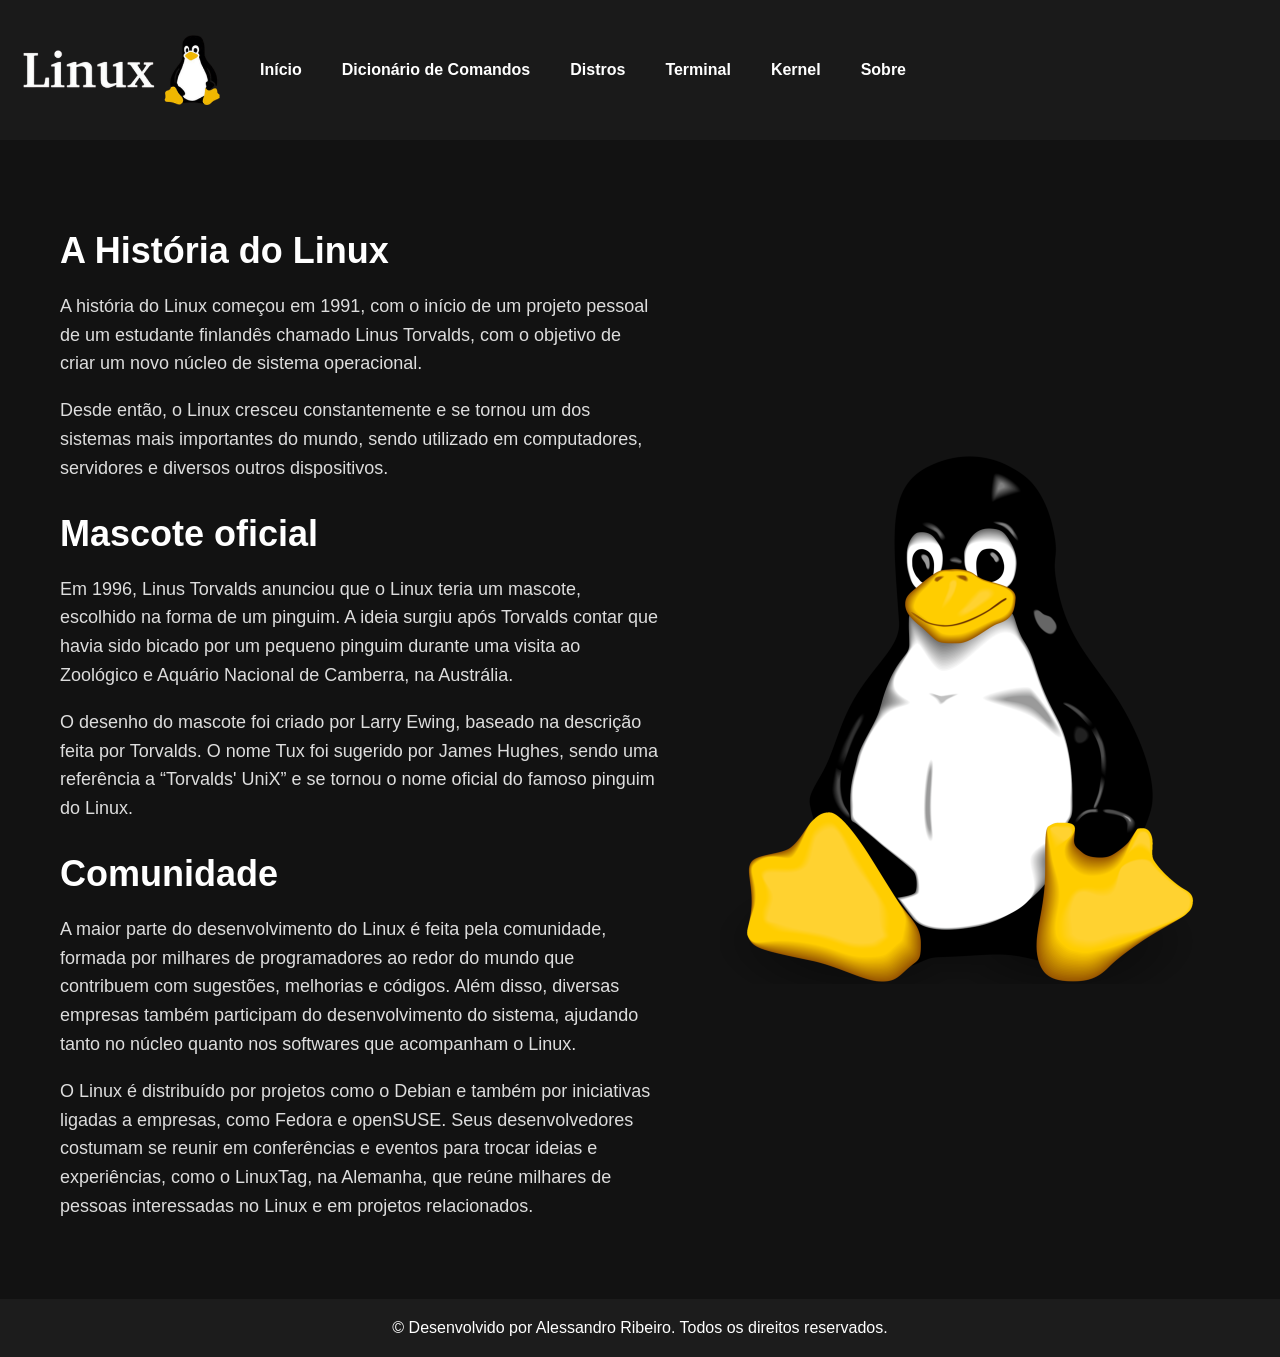
<file: index.html>
<!DOCTYPE html>
<html lang="pt-br">

<head>
    <meta charset="UTF-8">
    <meta name="viewport" content="width=device-width, initial-scale=1.0">
    <link rel="stylesheet" href="style.css">
    <title>Início Linux</title>
</head>

<body>

    <main>

        <header class="topo">

            <img src="img/img1.png" alt="Logo Linux" height="100" width="200">

            <nav>
                <ul>
                    <li><a href="index.html">Início</a></li>
                    <li><a href="Comandos.html">Dicionário de Comandos</a></li>
                    <li><a href="Distro.html">Distros</a></li>
                    <li><a href="Terminal.html">Terminal</a></li>
                    <li><a href="Kernel.html">Kernel</a></li>
                    <li><a href="Sobre.html">Sobre</a></li>
                </ul>
            </nav>

        </header>

        <article>

            <img src="img/img2.png" alt="Linux" class="img2">

            <div class="texto">
                <h1>A História do Linux</h1>

                <p>
                    A história do Linux começou em 1991, com o início de um
                    projeto pessoal de um estudante finlandês chamado
                    Linus Torvalds, com o objetivo de criar um novo núcleo
                    de sistema operacional.
                </p>

                <p>
                    Desde então, o Linux cresceu constantemente e se tornou
                    um dos sistemas mais importantes do mundo, sendo utilizado
                    em computadores, servidores e diversos outros dispositivos.
                </p>

                <h1>Mascote oficial</h1>

                <p>
                    Em 1996, Linus Torvalds anunciou que o Linux teria um mascote,
                    escolhido na forma de um pinguim. A ideia surgiu após Torvalds
                    contar que havia sido bicado por um pequeno pinguim durante uma
                    visita ao Zoológico e Aquário Nacional de Camberra, na Austrália.
                </p>

                <p>
                    O desenho do mascote foi criado por Larry Ewing, baseado na descrição
                    feita por Torvalds. O nome Tux foi sugerido por James Hughes, sendo uma
                    referência a “Torvalds' UniX” e se tornou o nome oficial do famoso pinguim
                    do Linux.
                </p>

                <h1>Comunidade</h1>

                <p>
                    A maior parte do desenvolvimento do Linux é feita pela comunidade, formada
                    por milhares de programadores ao redor do mundo que contribuem com sugestões,
                    melhorias e códigos. Além disso, diversas empresas também participam do desenvolvimento
                    do sistema, ajudando tanto no núcleo quanto nos softwares que acompanham o Linux.
                </p>

                <p>
                    O Linux é distribuído por projetos como o Debian e também por iniciativas ligadas
                    a empresas, como Fedora e openSUSE. Seus desenvolvedores costumam se reunir em conferências
                    e eventos para trocar ideias e experiências, como o LinuxTag, na Alemanha, que reúne milhares
                    de pessoas interessadas no Linux e em projetos relacionados.
                </p>
            </div>

        </article>

    </main>

    <footer>
        <p>&copy; Desenvolvido por Alessandro Ribeiro. Todos os direitos reservados.</p>
    </footer>

</body>
</html>
</file>
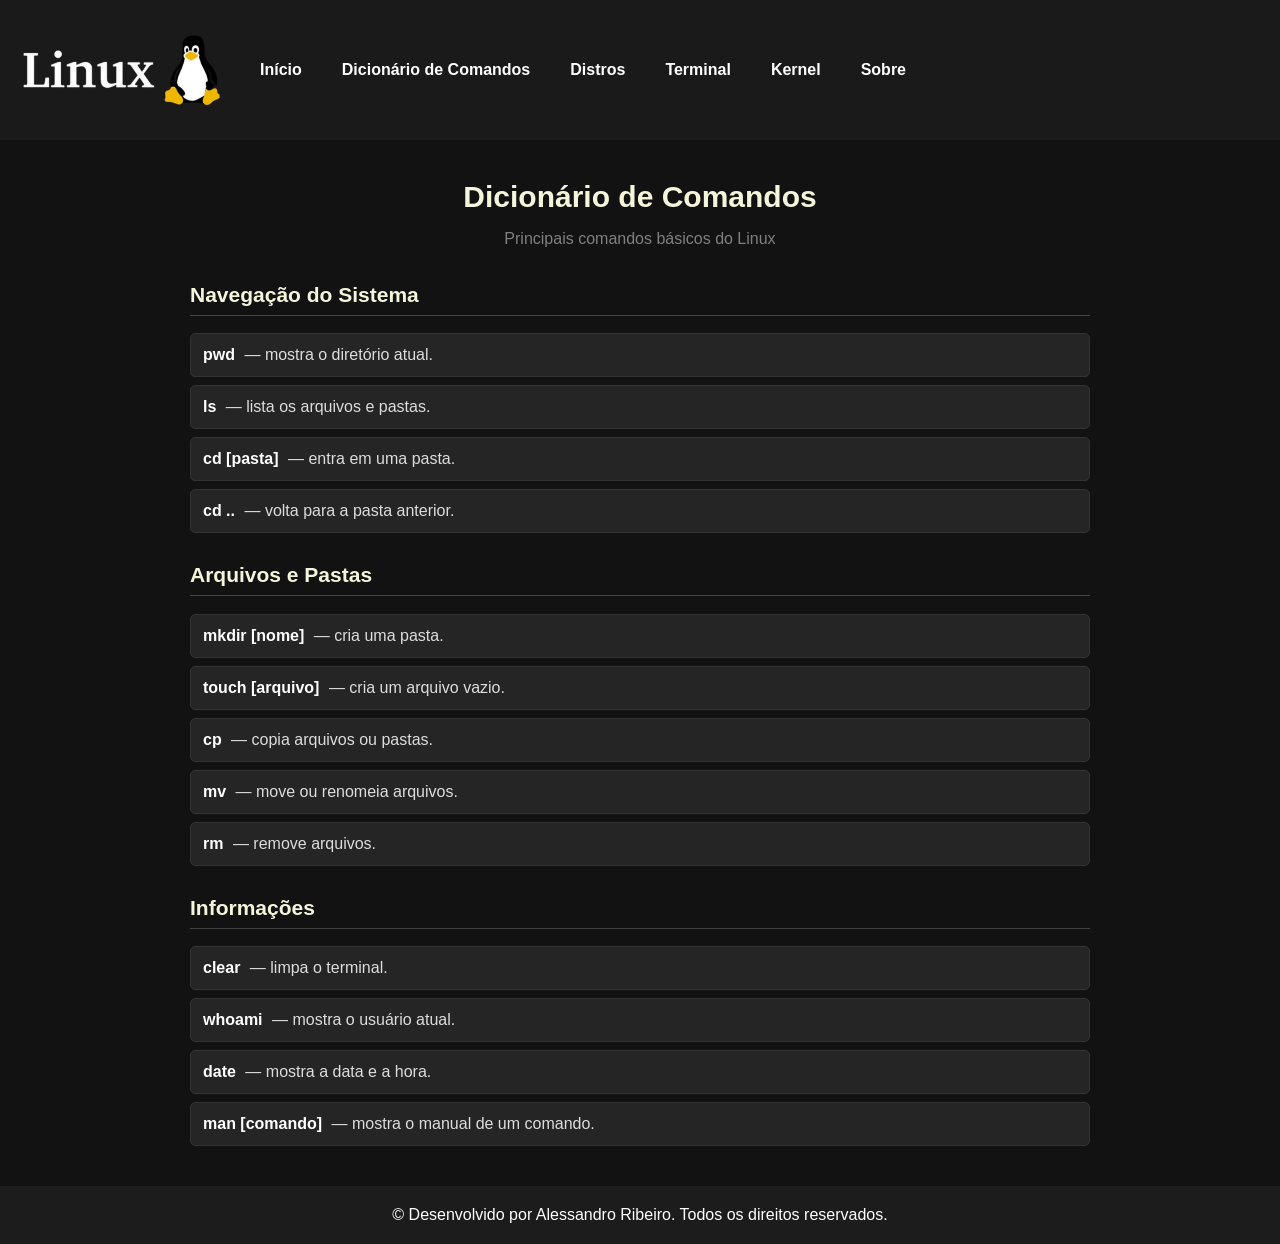
<file: Comandos.html>
<!DOCTYPE html>

<html lang="pt-br">
<head>
    <link rel="stylesheet" href="style.css">
    <meta charset="UTF-8">
    <meta name="viewport" content="width=device-width, initial-scale=1.0">
    <title>Dicionário de Comandos</title>
</head>

<body>
    <header class="topo">
        <img src="img/img1.png" alt="Logo Linux" height="100" width="200">

    <nav>
        <ul>
            <li><a href="index.html">Início</a></li>
            <li><a href="Comandos.html">Dicionário de Comandos</a></li>
            <li><a href="Distro.html">Distros</a></li>
            <li><a href="Terminal.html">Terminal</a></li>
            <li><a href="Kernel.html">Kernel</a></li>
            <li><a href="Sobre.html">Sobre</a></li>
        </ul>
    </nav>
</header>

<main>
    <section class="cmd">
        <h1>Dicionário de Comandos</h1>
        <p>Principais comandos básicos do Linux</p>

        <h2>Navegação do Sistema</h2>
        <ul>
            <li><strong>pwd</strong> — mostra o diretório atual.</li>
            <li><strong>ls</strong> — lista os arquivos e pastas.</li>
            <li><strong>cd [pasta]</strong> — entra em uma pasta.</li>
            <li><strong>cd ..</strong> — volta para a pasta anterior.</li>
        </ul>

        <h2>Arquivos e Pastas</h2>
        <ul>
            <li><strong>mkdir [nome]</strong> — cria uma pasta.</li>
            <li><strong>touch [arquivo]</strong> — cria um arquivo vazio.</li>
            <li><strong>cp</strong> — copia arquivos ou pastas.</li>
            <li><strong>mv</strong> — move ou renomeia arquivos.</li>
            <li><strong>rm</strong> — remove arquivos.</li>
        </ul>

        <h2>Informações</h2>
        <ul>
            <li><strong>clear</strong> — limpa o terminal.</li>
            <li><strong>whoami</strong> — mostra o usuário atual.</li>
            <li><strong>date</strong> — mostra a data e a hora.</li>
            <li><strong>man [comando]</strong> — mostra o manual de um comando.</li>
        </ul>
    </section>
</main>

<footer>
    <p>&copy; Desenvolvido por Alessandro Ribeiro. Todos os direitos reservados.</p>
</footer>

</body>
</html>
</file>
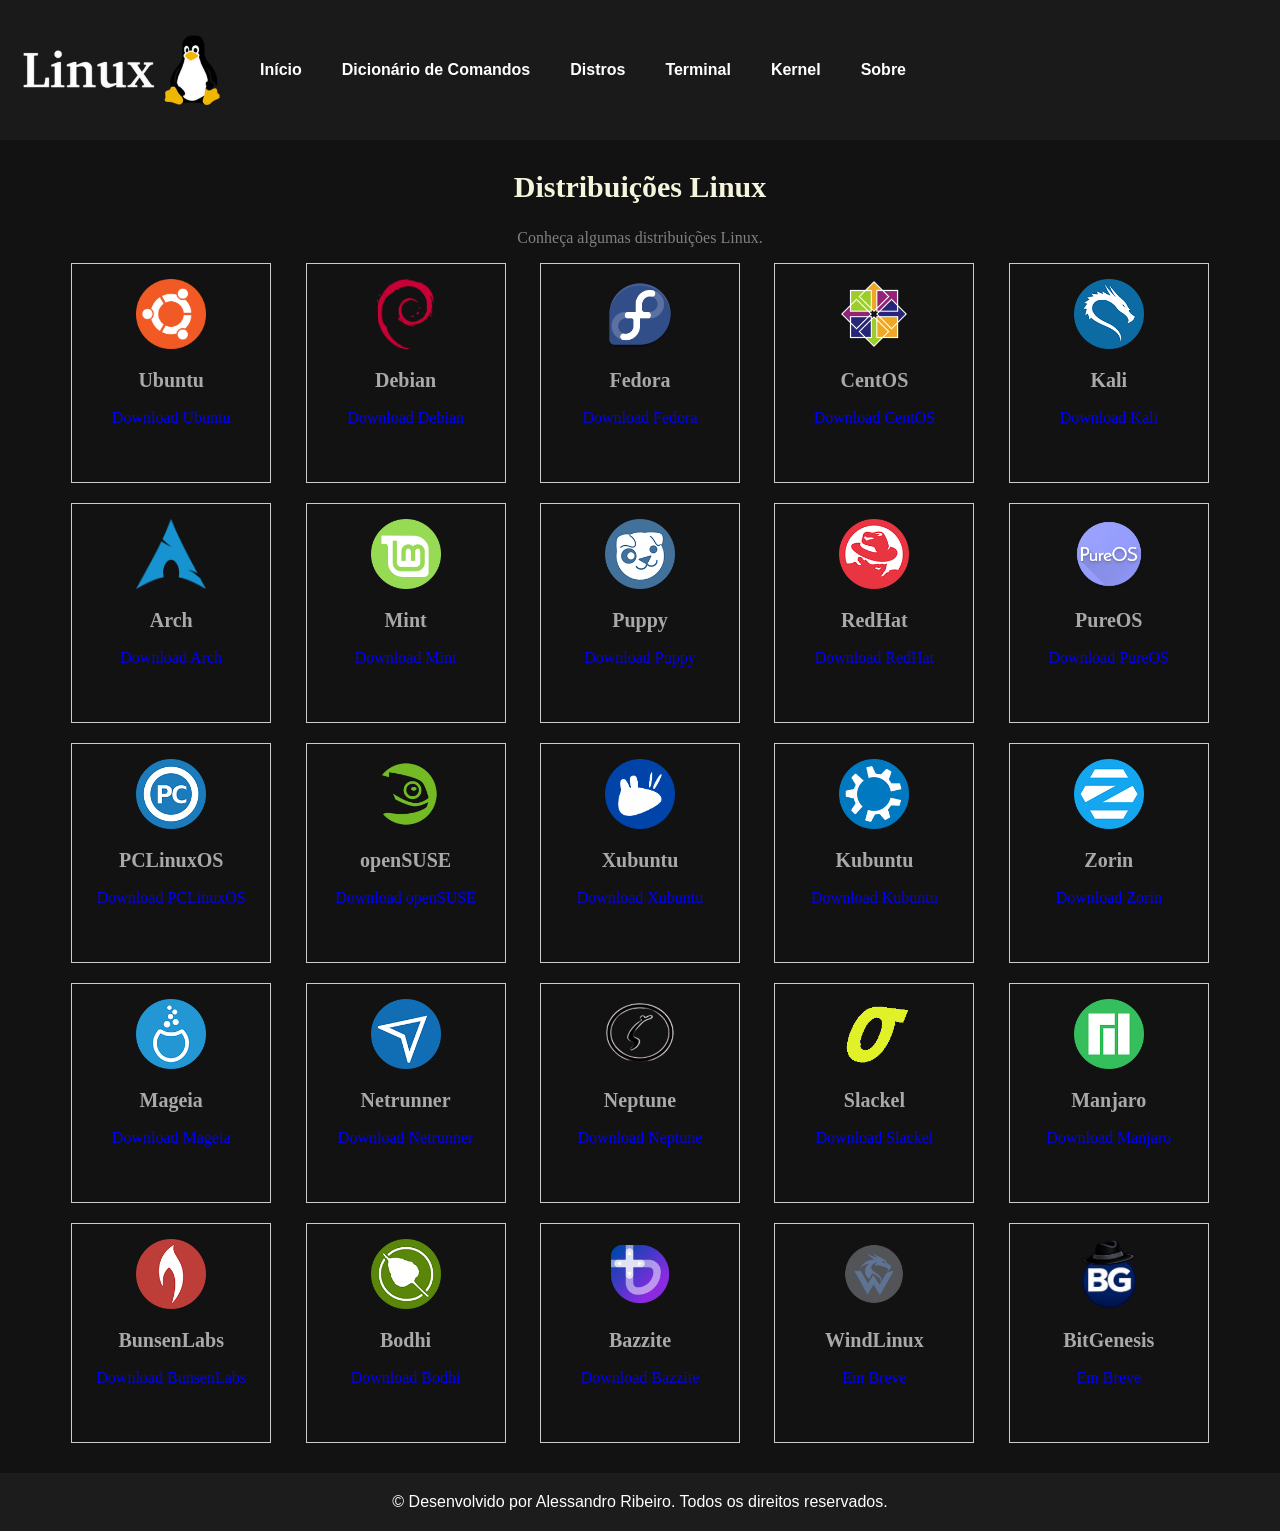
<file: Distro.html>
<!DOCTYPE html>
<html lang="pt-br">
<head>
    <link rel="stylesheet" href="style.css">
    <meta charset="UTF-8">
    <meta name="viewport" content="width=device-width, initial-scale=1.0">
    <title>Distros Linux</title>
</head>
<body>
        <header class="topo">

            <img src="img/img1.png" alt="Logo Linux" height="100" width="200">

            <nav>
                <ul>
                    <li><a href="index.html">Início</a></li>
                    <li><a href="Comandos.html">Dicionário de Comandos</a></li>
                    <li><a href="Distro.html">Distros</a></li>
                    <li><a href="Terminal.html">Terminal</a></li>
                    <li><a href="Kernel.html">Kernel</a></li>
                    <li><a href="Sobre.html">Sobre</a></li>
                </ul>
            </nav>

        </header>
<main>
    <section class="distros">

    <h1>Distribuições Linux</h1>
    <p>Conheça algumas distribuições Linux.</p>

    <div class="lista">

        <div class="distro">
            <img src="img/Ubuntu.png" alt="Ubuntu">
            <h2>Ubuntu</h2>
            <a href="http://www.ubuntu.com/download">Download Ubuntu</a>
        </div>

        <div class="distro">
            <img src="img/Debian.png" alt="Debian">
            <h2>Debian</h2>
            <a href="http://www.debian.org/distrib/">Download Debian</a>
        </div>

        <div class="distro">
            <img src="img/Fedora.png" alt="Fedora">
            <h2>Fedora</h2>
            <a href="https://getfedora.org/">Download Fedora</a>
        </div>

        <div class="distro">
            <img src="img/CentOS.png" alt="CentOS">
            <h2>CentOS</h2>
            <a href="https://www.centos.org/download/#centos-stream">Download CentOS</a>
        </div>

        <div class="distro">
            <img src="img/Kali.png" alt="Kali">
            <h2>Kali</h2>
            <a href="https://www.kali.org/downloads/">Download Kali</a> 
        </div>

        <div class="distro">
            <img src="img/Arch.png" alt="Arch">
            <h2>Arch</h2>
            <a href="http://www.archlinux.org/download/">Download Arch</a>
        </div>

        <div class="distro">
            <img src="img/Mint.png" alt="Mint">
            <h2>Mint</h2>
            <a href="http://www.linuxmint.com/download.php">Download Mint</a>
        </div>

        <div class="distro">
            <img src="img/Puppy.png" alt="Puppy">
            <h2>Puppy</h2>
            <a href="https://puppylinux-woof-ce.github.io/">Download Puppy</a>
        </div>

        <div class="distro">
            <img src="img/RedHat.png" alt="RedHat">
            <h2>RedHat</h2>
            <a href="https://access.redhat.com/downloads">Download RedHat</a>
        </div>

        <div class="distro">
            <img src="img/PureOS.png" alt="PureOS">
            <h2>PureOS</h2>
            <a href="https://pureos.net/download/">Download PureOS</a>
        </div>

        <div class="distro">
            <img src="img/PCLinuxOS.png" alt="PCLinuxOS">
            <h2>PCLinuxOS</h2>
            <a href="https://ftp.nluug.nl/os/Linux/distr/pclinuxos/pclinuxos/iso/">Download PCLinuxOS</a>
        </div>

        <div class="distro">
            <img src="img/openSUSE.png" alt="openSUSE">
            <h2>openSUSE</h2>
            <a href="https://get.opensuse.org/">Download openSUSE</a>
        </div>

        <div class="distro">
            <img src="img/Xubuntu.png" alt="Xubuntu">
            <h2>Xubuntu</h2>
            <a href="http://xubuntu.org/getxubuntu/">Download Xubuntu</a>
        </div>

        <div class="distro">
            <img src="img/Kubuntu.png" alt="Kubuntu">
            <h2>Kubuntu</h2>
            <a href="http://www.kubuntu.org/getkubuntu/">Download Kubuntu</a>
        </div>

        <div class="distro">
            <img src="img/Zorin.png" alt="Zorin">
            <h2>Zorin</h2>
            <a href="https://zorin.com/os/download/">Download Zorin</a>
        </div>

        <div class="distro">
            <img src="img/Mageia.png" alt="Mageia">
            <h2>Mageia</h2>
            <a href="http://mageia.org/en/downloads/">Download Mageia</a>
        </div>

        <div class="distro">
            <img src="img/Netrunner.png" alt="Netrunner">
            <h2>Netrunner</h2>
            <a href="">Download Netrunner</a>
        </div>

        <div class="distro">
            <img src="img/Neptune.png" alt="Neptune">
            <h2>Neptune</h2>
            <a href="http://neptuneos.com/en/download.html">Download Neptune</a>
        </div>

        <div class="distro">
            <img src="img/Slackel.png" alt="Slackel">
            <h2>Slackel</h2>
            <a href="https://sourceforge.net/projects/slackel/files/">Download Slackel</a>
        </div>

        <div class="distro">
            <img src="img/Manjaro.png" alt="Manjaro">
            <h2>Manjaro</h2>
            <a href="http://sourceforge.net/projects/manjarolinux/files/">Download Manjaro</a>
        </div>

        <div class="distro">
            <img src="/img/BunsenLabs.png">
            <h2>BunsenLabs</h2>
            <a href="https://www.bunsenlabs.org/installation.html">Download BunsenLabs</a>
        </div>

        <div class="distro">
            <img src="/img/Bodhi.png">
            <h2>Bodhi</h2>
            <a href="http://sourceforge.net/projects/bodhilinux/files/">Download Bodhi</a>
        </div>

        <div class="distro">
            <img src="img/Bazzite.png">
            <h2>Bazzite</h2>
            <a href="https://bazzite.gg/#image-picker">Download Bazzite</a>
        </div>

        <div class="distro">
            <img src="/img/WindLinux.png">
            <h2>WindLinux</h2>
            <a href="#">Em Breve</a>
        </div>

        <div class="distro">
            <img src="img/BitGenesis.png">
            <h2>BitGenesis</h2>
            <a href="#">Em Breve</a>
        </div>

    </div>

    </section>
</main>

    <footer>
        <p>&copy; Desenvolvido por Alessandro Ribeiro. Todos os direitos reservados.</p>
    </footer>
    
</body>
</html>
</file>
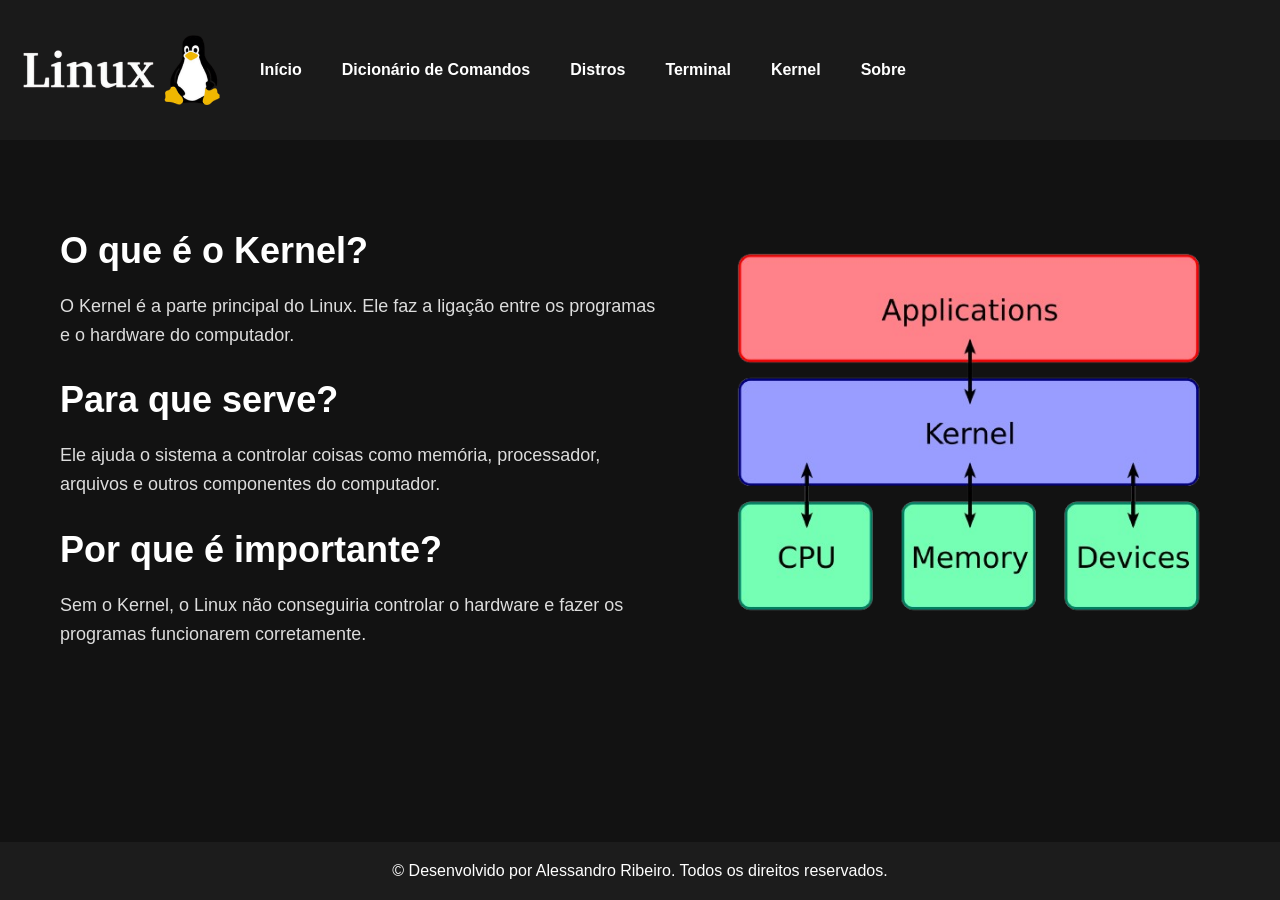
<file: Kernel.html>
<!DOCTYPE html>
<html lang="pt-br">

<head>
    <meta charset="UTF-8">
    <meta name="viewport" content="width=device-width, initial-scale=1.0">
    <link rel="stylesheet" href="style.css">
    <title>Início Linux</title>
</head>

<body>

        <header class="topo">

            <img src="img/img1.png" alt="Logo Linux" height="100" width="200">

            <nav>
                <ul>
                    <li><a href="index.html">Início</a></li>
                    <li><a href="Comandos.html">Dicionário de Comandos</a></li>
                    <li><a href="Distro.html">Distros</a></li>
                    <li><a href="Terminal.html">Terminal</a></li>
                    <li><a href="Kernel.html">Kernel</a></li>
                    <li><a href="Sobre.html">Sobre</a></li>
                </ul>
            </nav>
    </header>

<main>

  <article>
        <img src="img/Kernel.png" alt="Kernel" class="img2">

    <div class="texto">
        <h1>O que é o Kernel?</h1>
        <p>
            O Kernel é a parte principal do Linux. Ele faz a ligação entre os
            programas e o hardware do computador.
        </p>

        <h1>Para que serve?</h1>
        <p>
            Ele ajuda o sistema a controlar coisas como memória, processador,
            arquivos e outros componentes do computador.
        </p>

        <h1>Por que é importante?</h1>
        <p>
            Sem o Kernel, o Linux não conseguiria controlar o hardware e fazer
            os programas funcionarem corretamente.
        </p>
    </div>
</article>

</main>

    <footer>
        <p>&copy; Desenvolvido por Alessandro Ribeiro. Todos os direitos reservados.</p>
    </footer>

</body>
</html>
</file>
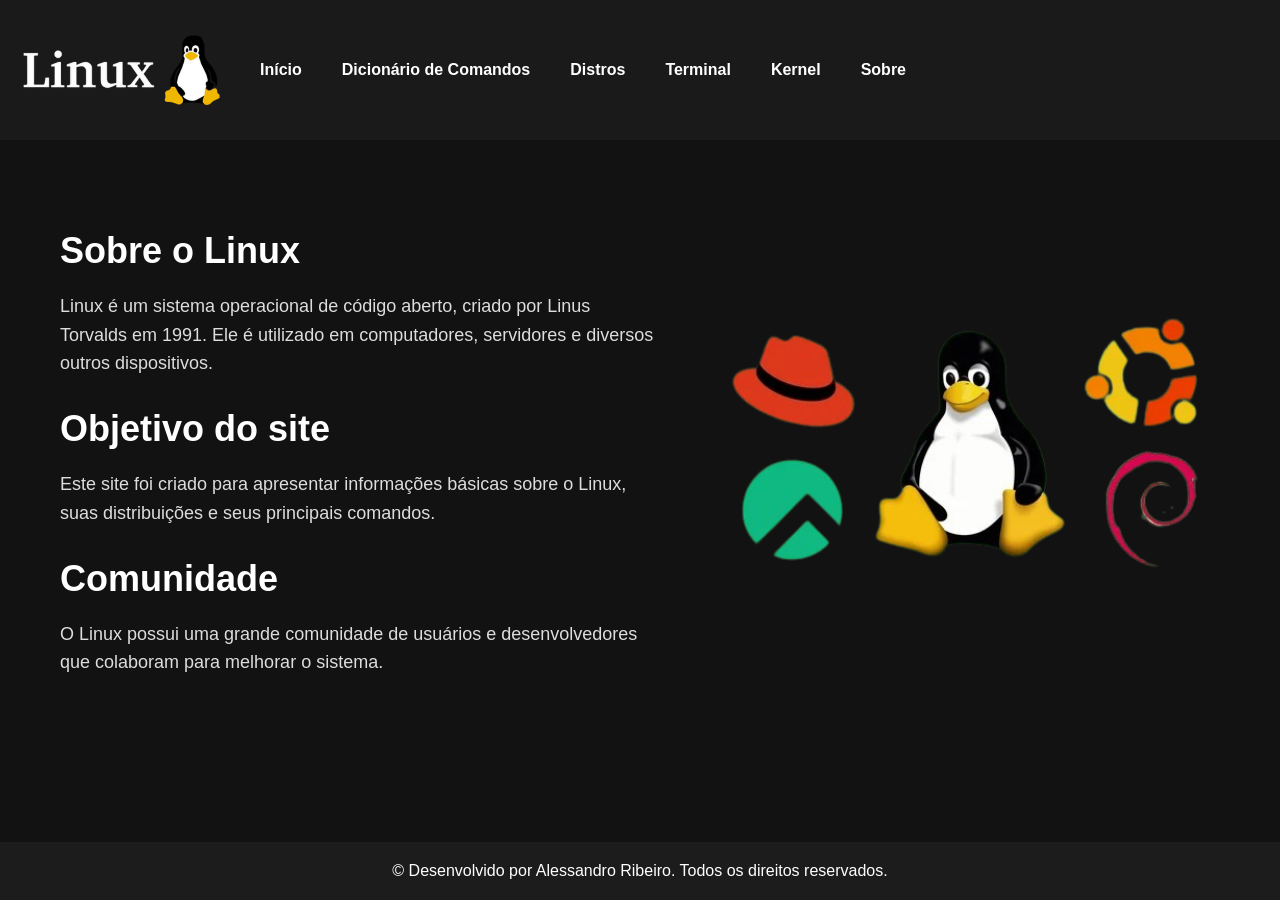
<file: Sobre.html>
<!DOCTYPE html>
<html lang="pt-br">
<head>
    <link rel="stylesheet" href="style.css">
    <meta charset="UTF-8">
    <meta name="viewport" content="width=device-width, initial-scale=1.0">
    <title>Sobre Linux</title>
</head>

<body>
    <header class="topo">
        <img src="img/img1.png" alt="Logo Linux" height="100" width="200">

        <nav>
            <ul>
                <li><a href="index.html">Início</a></li>
                <li><a href="Comandos.html">Dicionário de Comandos</a></li>
                <li><a href="Distro.html">Distros</a></li>
                <li><a href="Terminal.html">Terminal</a></li>
                <li><a href="Kernel.html">Kernel</a></li>
                <li><a href="Sobre.html">Sobre</a></li>
            </ul>
        </nav>
    </header>

    <main>
        <article>
                <img src="img/Sobre.png" alt="Sobre" class="img2">
            <div class="texto">
                <h1>Sobre o Linux</h1>
                <p>
                    Linux é um sistema operacional de código aberto, criado por
                    Linus Torvalds em 1991. Ele é utilizado em computadores,
                    servidores e diversos outros dispositivos.
                </p>

                <h1>Objetivo do site</h1>
                <p>
                    Este site foi criado para apresentar informações básicas
                    sobre o Linux, suas distribuições e seus principais comandos.
                </p>

                <h1>Comunidade</h1>
                <p>
                    O Linux possui uma grande comunidade de usuários e
                    desenvolvedores que colaboram para melhorar o sistema.
                </p>
            </div>
        </article>
        
    </main>

    <footer>
        <p>&copy; Desenvolvido por Alessandro Ribeiro. Todos os direitos reservados.</p>
    </footer>
</body>
</html>
</file>
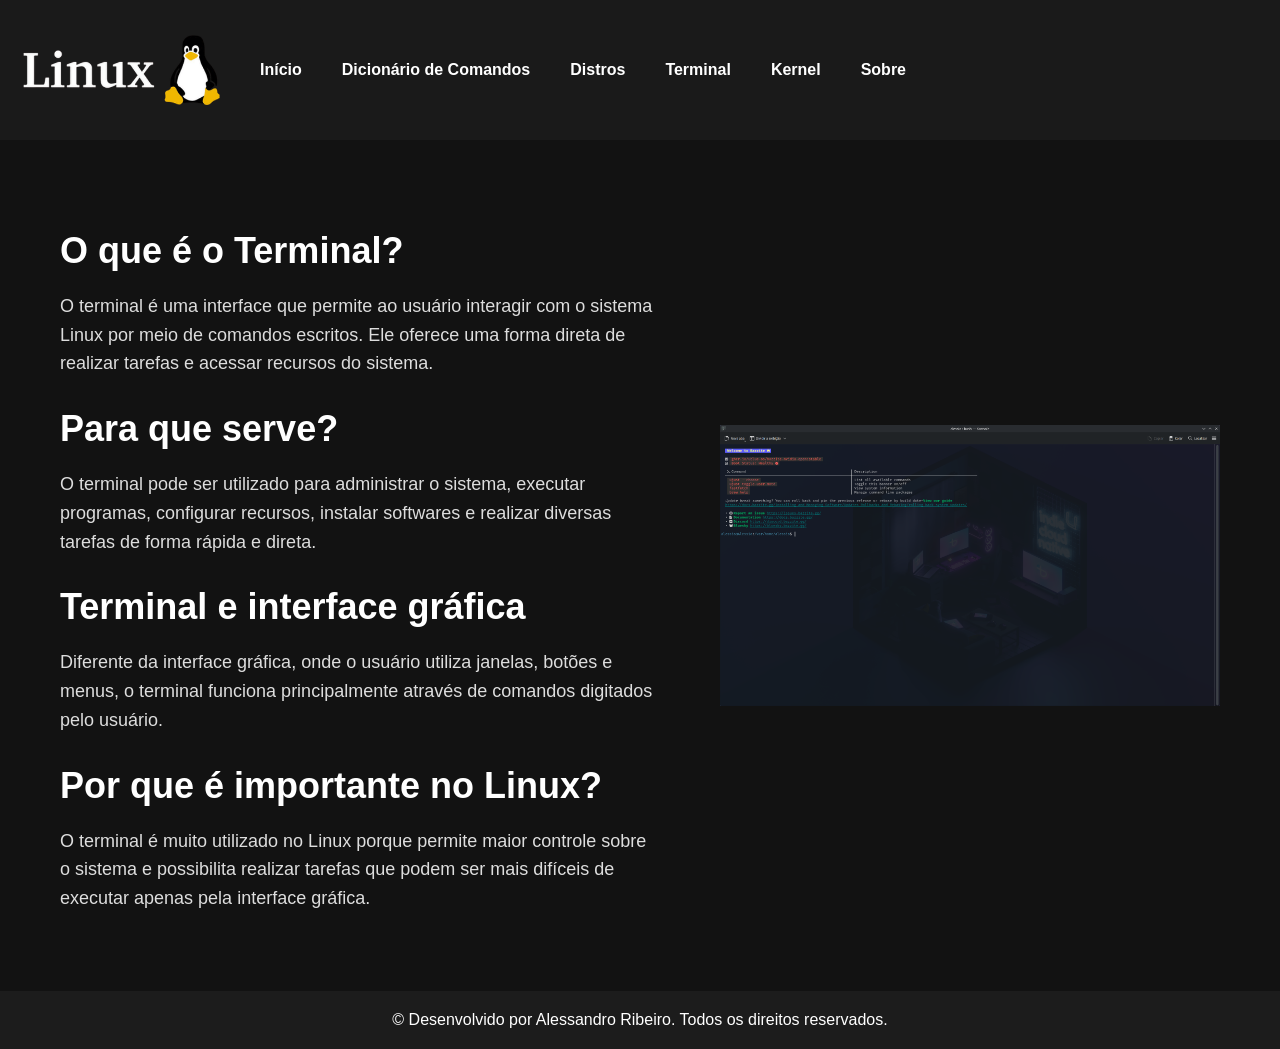
<file: Terminal.html>
<!DOCTYPE html>
<html lang="pt-br">
<head>
    <link rel="stylesheet" href="style.css">
    <meta charset="UTF-8">
    <meta name="viewport" content="width=device-width, initial-scale=1.0">
    <title>Distros Linux</title>
</head>
<body>
        <header class="topo">

            <img src="img/img1.png" alt="Logo Linux" height="100" width="200">

            <nav>
                <ul>
                    <li><a href="index.html">Início</a></li>
                    <li><a href="Comandos.html">Dicionário de Comandos</a></li>
                    <li><a href="Distro.html">Distros</a></li>
                    <li><a href="Terminal.html">Terminal</a></li>
                    <li><a href="Kernel.html">Kernel</a></li>
                    <li><a href="Sobre.html">Sobre</a></li>
                </ul>
            </nav>
        </header>
 <main>
    <article>

        <img src="img/Terminal.png" alt="Terminal" class="img2">
        
    <div class="texto">

        <h1>O que é o Terminal?</h1>

        <p>
            O terminal é uma interface que permite ao usuário interagir com o
            sistema Linux por meio de comandos escritos. Ele oferece uma forma
            direta de realizar tarefas e acessar recursos do sistema.
        </p>

        <h1>Para que serve?</h1>

        <p>
            O terminal pode ser utilizado para administrar o sistema, executar
            programas, configurar recursos, instalar softwares e realizar
            diversas tarefas de forma rápida e direta.
        </p>

        <h1>Terminal e interface gráfica</h1>

        <p>
            Diferente da interface gráfica, onde o usuário utiliza janelas,
            botões e menus, o terminal funciona principalmente através de
            comandos digitados pelo usuário.
        </p>

        <h1>Por que é importante no Linux?</h1>

        <p>
            O terminal é muito utilizado no Linux porque permite maior controle
            sobre o sistema e possibilita realizar tarefas que podem ser mais
            difíceis de executar apenas pela interface gráfica.
        </p>

    </div>

    </article>
    
 </main>

    <footer>
        <p>&copy; Desenvolvido por Alessandro Ribeiro. Todos os direitos reservados.</p>
    </footer>
</body>
</html>
</file>
<file: style.css>
body {
    margin: 0;
    padding: 0;
    min-height: 100vh;
    display: flex;
    flex-direction: column;
    background-color: #121212;
    overflow-x: hidden;
}

header {
    background-color: #1a1a1a;
    font-family: Arial, sans-serif;
}

main {
    flex: 1;
    width: 100%;
    box-sizing: border-box;
}

.topo {
    display: flex;
    align-items: center;
    padding: 20px;
    gap: 40px;
    flex-wrap: wrap;
    box-sizing: border-box;
}

.topo img {
    object-fit: contain;
    width: 200px;
    height: 100px;
    max-width: 100%;
}

.topo nav {
    flex: 1;
    min-width: 0;
}

.topo nav ul {
    display: flex;
    gap: 40px;
    list-style: none;
    padding: 0;
    margin: 0;
    flex-wrap: wrap;
    align-items: center;
}

.topo nav a {
    color: white;
    text-decoration: none;
    font-weight: bold;
    font-family: Arial, sans-serif;
}

.topo nav a:hover {
    color: red;
}

article {
    display: flex;
    align-items: center;
    justify-content: space-between;
    gap: 60px;
    padding: 60px;
    color: white;
    font-family: Arial, sans-serif;
    box-sizing: border-box;
    width: 100%;
}

.img2 {
    order: 2;
    width: min(500px, 45vw);
    height: auto;
    max-height: 530px;
    object-fit: cover;
    margin-left: auto;
}

.texto {
    order: 1;
    max-width: 600px;
    width: 100%;
}

.texto h1 {
    font-size: 36px;
    margin-bottom: 20px;
}

.texto p {
    font-size: 18px;
    line-height: 1.6;
    color: #dddddd;
}

.distros {
    width: min(1200px, 90%);
    margin: 30px auto;
    text-align: center;
}

.distros h1 {
    font-size: 30px;
    color: beige;
    text-align: center;
}

.distros p {
    color: gray;
    text-align: center;
}

.lista {
    display: grid;
    grid-template-columns: repeat(auto-fit, minmax(200px, 1fr));
    gap: 20px;
    justify-items: center;
}

.distro {
    width: 100%;
    max-width: 200px;
    min-height: 220px;
    box-sizing: border-box;
    border: 1px solid #ccc;
    padding: 15px;
    text-align: center;
}

.distro img {
    width: 70px;
    height: 70px;
    object-fit: contain;
    max-width: 100%;
}

.distro h2 {
    font-size: 20px;
    color: darkgray;
}

.distro a {
    color: blue;
    text-decoration: none;
}

.distro a:hover {
    color: cornflowerblue;
}

.cmd {
    width: min(900px, 90%);
    margin: 40px auto;
    color: white;
    font-family: Arial, sans-serif;
    box-sizing: border-box;
}

.cmd h1 {
    font-size: 30px;
    color: beige;
    text-align: center;
    margin-bottom: 10px;
}

.cmd p {
    color: gray;
    text-align: center;
    margin-bottom: 35px;
}

.cmd h2 {
    font-size: 21px;
    color: beige;
    margin-top: 30px;
    border-bottom: 1px solid #444;
    padding-bottom: 8px;
}

.cmd ul {
    padding: 0;
    list-style: none;
}

.cmd li {
    background-color: #252525;
    border: 1px solid #333;
    padding: 12px;
    margin: 8px 0;
    border-radius: 5px;
    color: #ddd;
    overflow-wrap: anywhere;
}

.cmd li strong {
    color: white;
    margin-right: 5px;
}

footer {
    padding: 20px;
    text-align: center;
    background-color: #1c1c1c;
    color: white;
    font-family: Arial, sans-serif;
    box-sizing: border-box;
}

footer p {
    margin: 0;
}

@media (max-width: 768px) {

    .topo {
        padding: 15px 25px;
        gap: 20px;
    }

    .topo img {
        width: 150px;
        height: auto;
    }

    .topo nav ul {
        gap: 15px 20px;
        justify-content: center;
    }

    .topo nav a {
        font-size: 14px;
    }


    article {
        display: flex;
        flex-direction: row;
        align-items: center;
        justify-content: space-between;

        width: 100%;
        padding: 40px 30px;
        gap: 30px;

        box-sizing: border-box;
    }


    .texto {
        order: 1;
        width: 55%;
        max-width: 600px;
        min-width: 0;
    }


    .img2 {
        order: 2;
        width: 40%;
        max-width: 400px;
        height: auto;
        margin: 0;
        object-fit: contain;
    }


    .texto h1 {
        font-size: 30px;
    }

    .texto p {
        font-size: 16px;
        line-height: 1.5;
    }


    .distros {
        width: 90%;
        margin: 30px auto;
    }

    .lista {
        grid-template-columns: repeat(2, 1fr);
    }


    .cmd {
        width: 90%;
    }


    img {
        max-width: 100%;
        height: auto;
    }
}

@media (max-width: 600px) {

    .topo {
        flex-direction: column;
        padding: 15px;
        gap: 15px;
    }

    .topo img {
        width: 150px;
        height: auto;
    }

    .topo nav {
        width: 100%;
    }

    .topo nav ul {
        flex-direction: column;
        gap: 12px;
        text-align: center;
    }


    article {
        flex-direction: column;
        padding: 30px 20px;
        gap: 25px;
    }


    .img2 {
        order: 1;
        width: 100%;
        max-width: 400px;
        height: auto;
        margin: 0 auto;
    }


    .texto {
        order: 2;
        width: 100%;
        max-width: 100%;
    }


    .texto h1 {
        font-size: 26px;
    }

    .texto p {
        font-size: 16px;
        line-height: 1.5;
    }


    .lista {
        grid-template-columns: 1fr;
    }

    .distro {
        max-width: 280px;
    }

    .cmd {
        width: 90%;
    }

    img {
        max-width: 100%;
        height: auto;
    }
}
</file>
